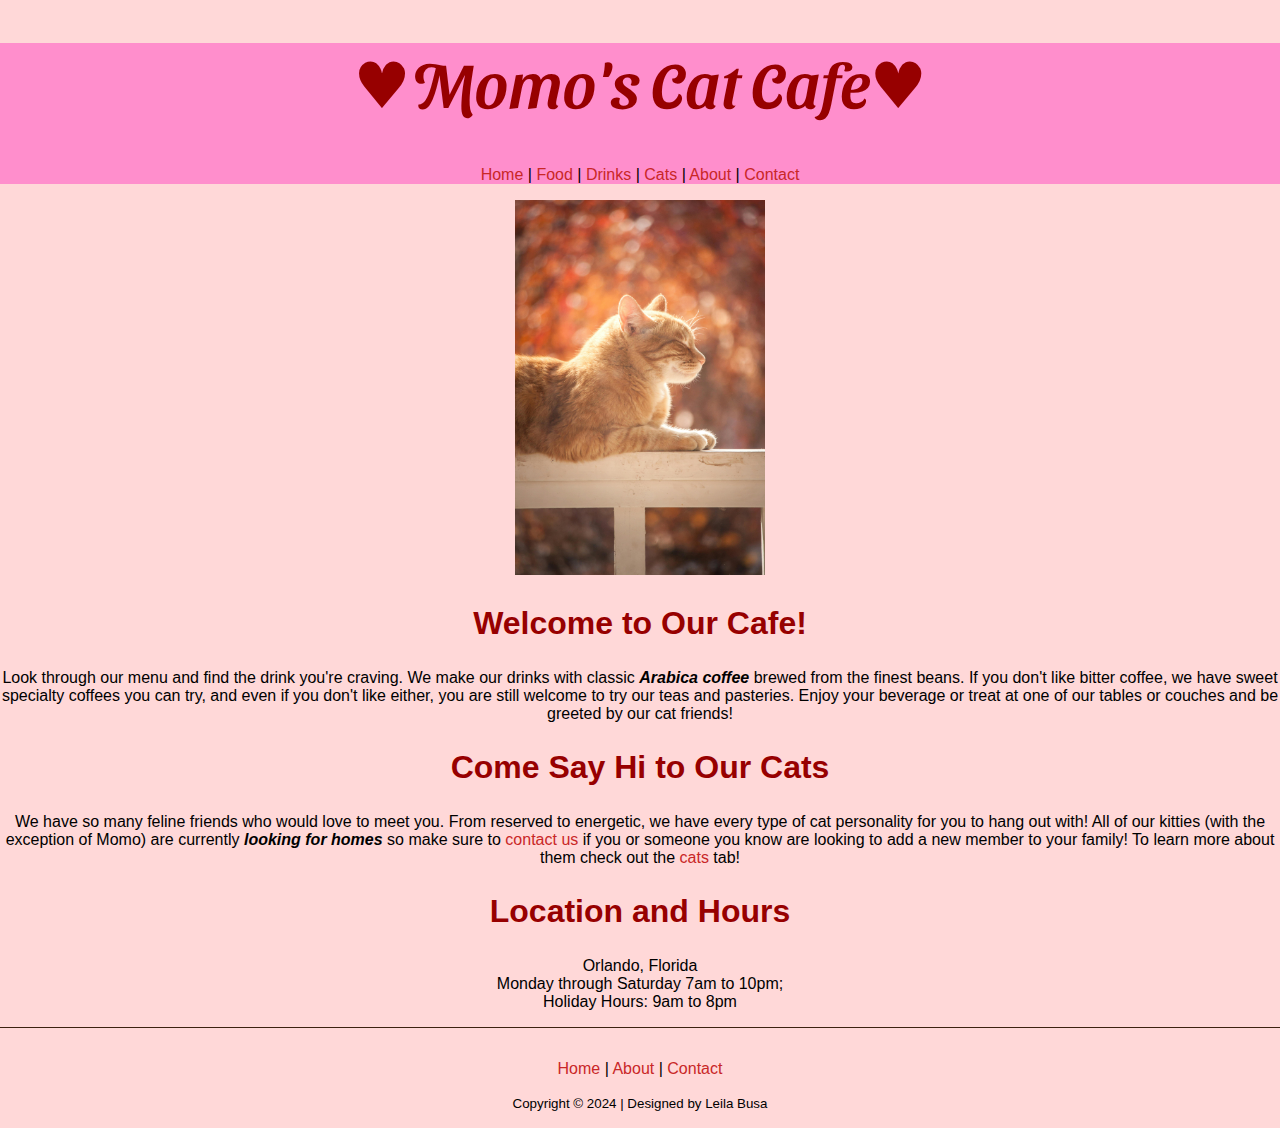
<file: index.html>
<!DOCTYPE html>
<html>
  <head>
    <meta charset="utf-8">
    <title>Momo's Cat Cafe</title>
    <link rel="preconnect" href="https://fonts.googleapis.com">
<link rel="preconnect" href="https://fonts.gstatic.com" crossorigin>
<link href="https://fonts.googleapis.com/css2?family=Sansita+Swashed:wght@300..900&display=swap" rel="stylesheet">
    <link rel="stylesheet"
href="cafestyle.css">
    </head>
<body>
<header>
<h1>&#9829;Momo's Cat Cafe&#9829;</h1>

<nav>
  <p> <a href="index.html">Home</a> | <a href="food.html">Food</a> | <a href="drinks.html">Drinks</a> | <a href="cats.html">Cats</a> | <a href="aboutus.html">About</a> | <a href="contactus.html">Contact</a> </p>
</nav>
</header>
  <img src="images/front-momo.jpg" alt="cat" width="250">

<h2>Welcome to Our Cafe!</h2>
<p>Look through our menu and find the drink you're craving. We make our drinks with classic <strong>Arabica coffee</strong> brewed from the finest beans. If you don't like bitter
  coffee, we have sweet specialty coffees you can try, and even if you don't like either, you are still welcome to try our teas and pasteries. Enjoy your beverage or treat at one of our tables
or couches and be greeted by our cat friends!</p>

<h2>Come Say Hi to Our Cats</h2>
<p>We have so many feline friends who would love to meet you. From reserved to energetic, we have every type of cat personality for you to hang out with! All of our kitties (with the exception of Momo)
  are currently <strong>looking for homes</strong> so make sure to <a href="contactus.html">contact us</a> if you or someone you know are looking to add a new member to your family!
  To learn more about them check out the <a href="cats.html">cats</a> tab!
</p>

<h2>Location and Hours</h2>
<p>Orlando, Florida<br>
Monday through Saturday 7am to 10pm; <br>Holiday Hours: 9am to 8pm</p>


<footer>
  <nav>
    <p> <a href="index.html">Home</a> | <a href="aboutus.html">About</a> | <a href="contactus.html">Contact</a> </p>
    <p><small>Copyright &copy; 2024 | Designed by Leila Busa</small></p>
  </nav>
</footer>

</body>

</html>
</file>
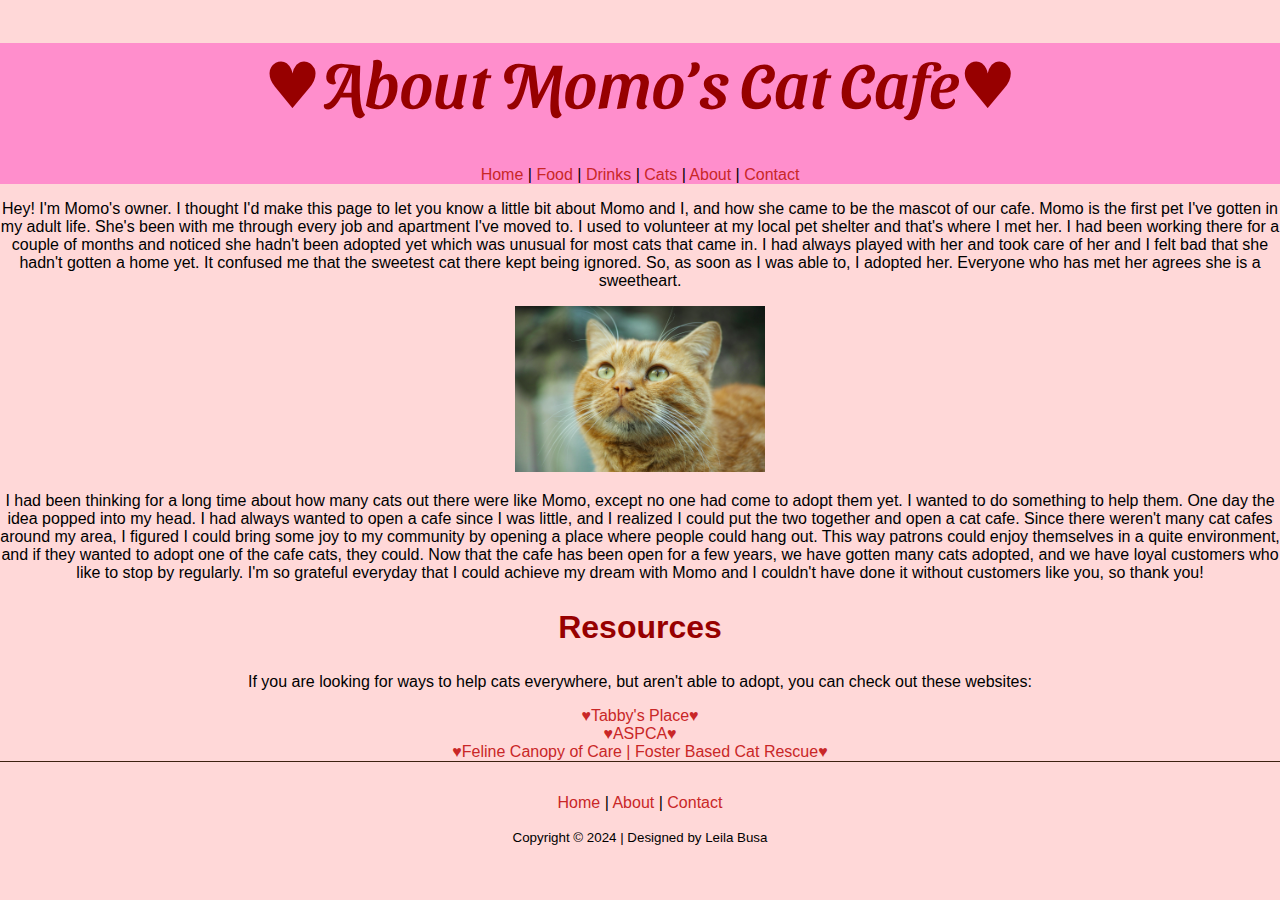
<file: aboutus.html>
<!DOCTYPE html>
<html>
<head>
<meta charset="utf-8">
<title>About</title>
<link rel="preconnect" href="https://fonts.googleapis.com">
<link rel="preconnect" href="https://fonts.gstatic.com" crossorigin>
<link href="https://fonts.googleapis.com/css2?family=Sansita+Swashed:wght@300..900&display=swap" rel="stylesheet">
<link rel="stylesheet"
href="cafestyle.css">
</head>

<body>

<header>
	<h1>&#9829;About Momo&rsquo;s Cat Cafe&#9829;</h1>
	
	<nav>
	  <p> <a href="index.html">Home</a> | <a href="food.html">Food</a> | <a href="drinks.html">Drinks</a> | <a href="cats.html">Cats</a> | <a href="aboutus.html">About</a> | <a href="contactus.html">Contact</a> </p>
	</nav>
	</header>

<p>Hey! I'm Momo's owner. I thought I'd make this page to let you know a little bit about Momo and I, and how she came to be the mascot of our cafe.
	Momo is the first pet I've gotten in my adult life. She's been with me through every job and apartment I've moved to. I used to volunteer at my local pet shelter
	and that's where I met her. I had been working there for a couple of months and noticed she hadn't been adopted yet which was unusual for most cats that came in.
	I had always played with her and took care of her and I felt bad that she hadn't gotten a home yet. It confused me that the sweetest cat there kept being ignored.
	So, as soon as I was able to, I adopted her. Everyone who has met her agrees she is a sweetheart.</p>
	<img src="images/realfrontmomo.jpg" alt="cat" width="250">
<p>I had been thinking for a long time about how many cats out there were like Momo, except no one had come to adopt them yet. I wanted to do something to help them.
	One day the idea popped into my head. I had always wanted to open a cafe since I was little, and I realized I could put the two together and open a cat cafe. Since
	 there weren't many cat cafes around my area, I figured I could bring some joy to my community by opening a place where people could hang out. This
	 way patrons could enjoy themselves in a quite environment, and if they wanted to adopt one of the cafe cats, they could.
	Now that the cafe has been open for a few years, we have gotten many cats adopted, and we have loyal customers who like to stop by regularly. I'm so grateful everyday that I could achieve my dream with Momo and 
I couldn't have done it without customers like you, so thank you!</p>

<h2>Resources</h2>

<p>If you are looking for ways to help cats everywhere, but aren't able to adopt, you can check out these websites:</p>

<ul>
	<li><a href="https://www.tabbysplace.org/" target="_blank">&#9829;Tabby's Place&#9829;</a></li>
	<li><a href="https://www.aspca.org/adopt-pet/adoptable-cats-your-local-shelter" target="_blank">&#9829;ASPCA&#9829;</a></li>
	<li><a href="https://www.fcocinc.org/" target="_blank">&#9829;Feline Canopy of Care | Foster Based Cat Rescue&#9829;</a></li>
</ul>

<footer>
	<nav>
	  <p> <a href="index.html">Home</a> | <a href="aboutus.html">About</a> | <a href="contactus.html">Contact</a> </p>
	  <p><small>Copyright &copy; 2024 | Designed by Leila Busa</small></p>
	</nav>
  </footer>

</body>
</html>
</file>
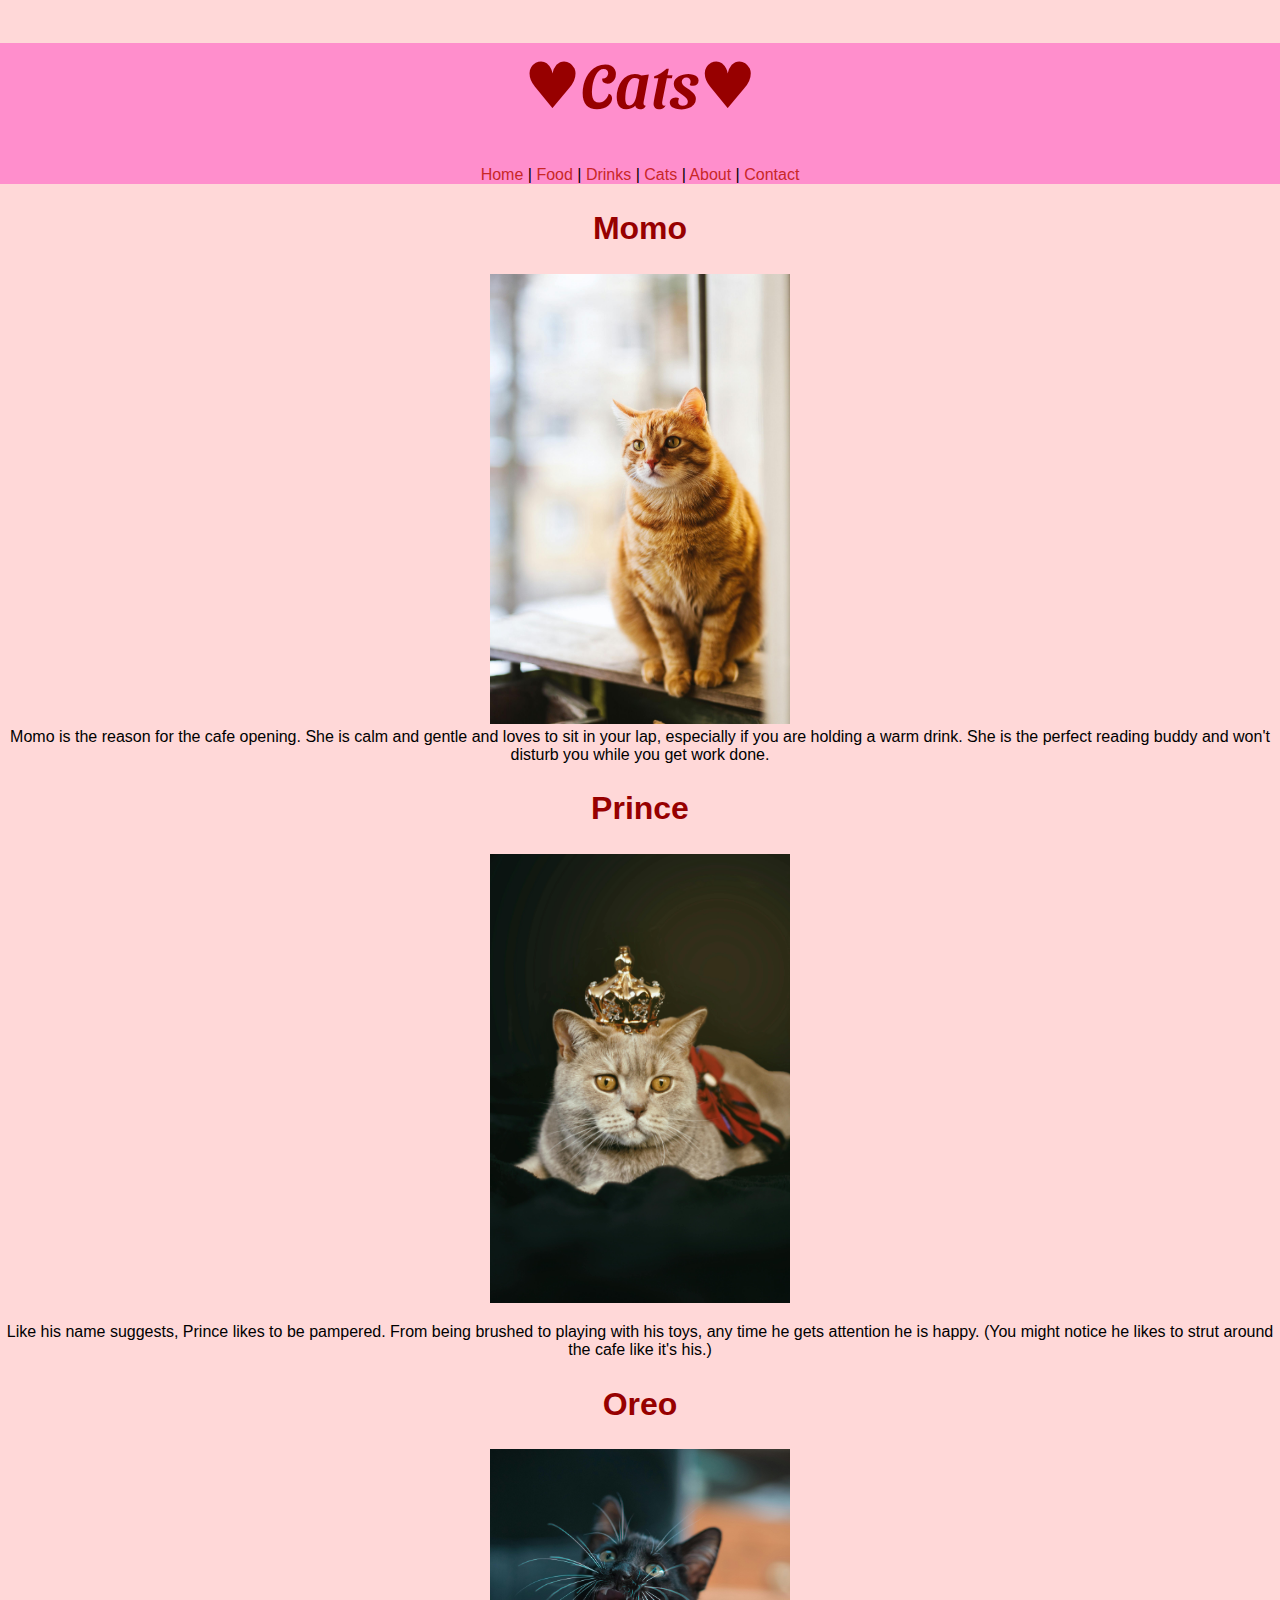
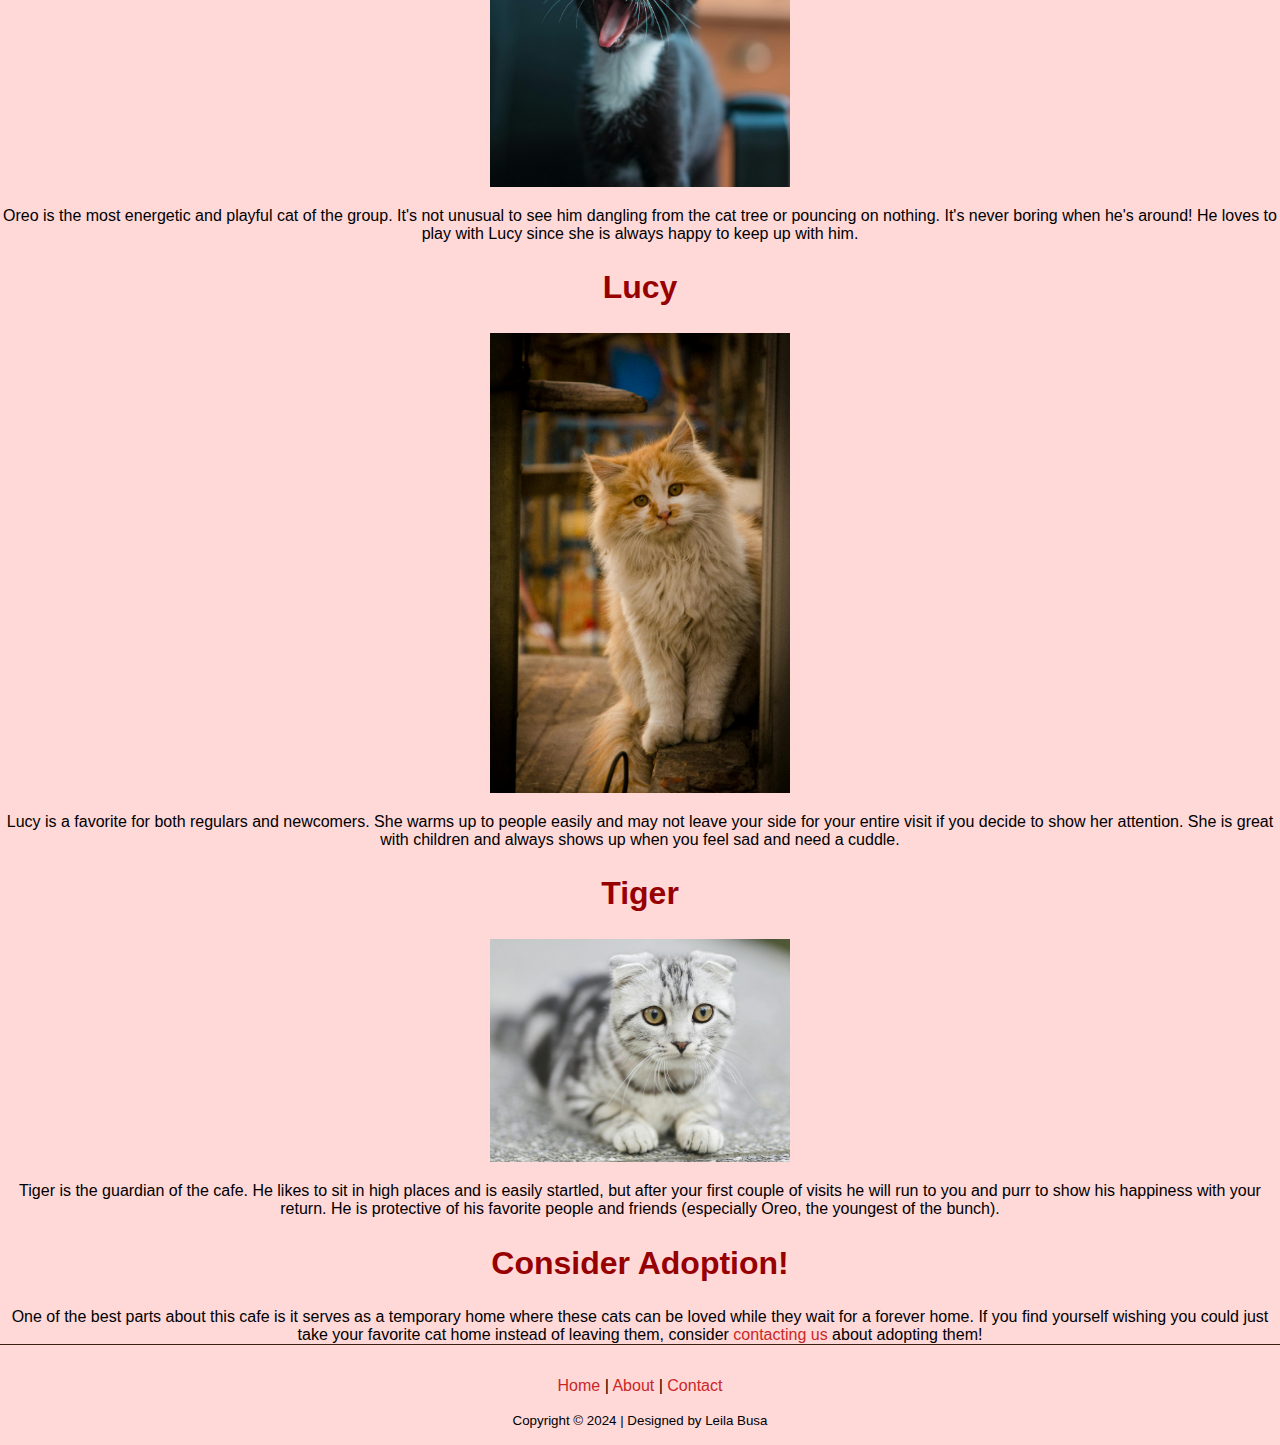
<file: cats.html>
<!DOCTYPE html>
<html>
  <head>
    <meta charset="utf-8">
    <title>Momo's Cat Cafe</title>
    <link rel="preconnect" href="https://fonts.googleapis.com">
<link rel="preconnect" href="https://fonts.gstatic.com" crossorigin>
<link href="https://fonts.googleapis.com/css2?family=Sansita+Swashed:wght@300..900&display=swap" rel="stylesheet">
    <link rel="stylesheet"
href="cafestyle.css">
    </head>
<body>

<header>
  <h1>&#9829;Cats&#9829;</h1>
  
  <nav>
    <p> <a href="index.html">Home</a> | <a href="food.html">Food</a> | <a href="drinks.html">Drinks</a> | <a href="cats.html">Cats</a> | <a href="aboutus.html">About</a> | <a href="contactus.html">Contact</a> </p>
  </nav>
  </header>

<h2>Momo</h2>
<p><img src="images/momo.jpg" alt="orange cat" width="300"><br>
Momo is the reason for the cafe opening. She is calm and gentle and loves to sit in your lap, especially if you are holding a warm drink. She is the perfect reading buddy and won't disturb you while you get work done.</p>

<h2>Prince</h2>
<img src="images/prince.jpg" alt="gray cat" width="300">
<p>Like his name suggests, Prince likes to be pampered. From being brushed to playing with his toys, any time he gets attention he is happy. (You might notice he likes to strut around the cafe like it's his.)</p>

<h2>Oreo</h2>
<img src="images/oreo.jpg" alt="tuxedo cat" width="300">
<p>Oreo is the most energetic and playful cat of the group. It's not unusual to see him dangling from the cat tree or pouncing on nothing. It's never boring when he's around! He loves to play with Lucy since she is always happy to keep up with him.</p>

<h2>Lucy</h2>
<img src="images/lucy.jpg" alt="orange cat" width="300">
<p>Lucy is a favorite for both regulars and newcomers. She warms up to people easily and may not leave your side for your entire visit if you decide to show her attention. She is great with children and always shows up when you feel sad and need a cuddle.</p>

<h2>Tiger</h2>
<img src="images/tiger.jpg" alt="white cat" width="300">
<p>Tiger is the guardian of the cafe. He likes to sit in high places and is easily startled, but after your first couple of visits he will run to you and purr to show his happiness with your return. He is protective of his favorite people and friends (especially Oreo, the youngest of the bunch).</p>

<h2>Consider Adoption!</h2>
One of the best parts about this cafe is it serves as a temporary home where these cats can be loved while they wait for a forever home. If you find yourself wishing you could just take your favorite cat home instead of leaving them,
consider <a href="contactus.html">contacting us</a> about adopting them! 

<footer>
  <nav>
    <p> <a href="index.html">Home</a> | <a href="aboutus.html">About</a> | <a href="contactus.html">Contact</a> </p>
    <p><small>Copyright &copy; 2024 | Designed by Leila Busa</small></p>
  </nav>
</footer>

</body>

</html>
</file>
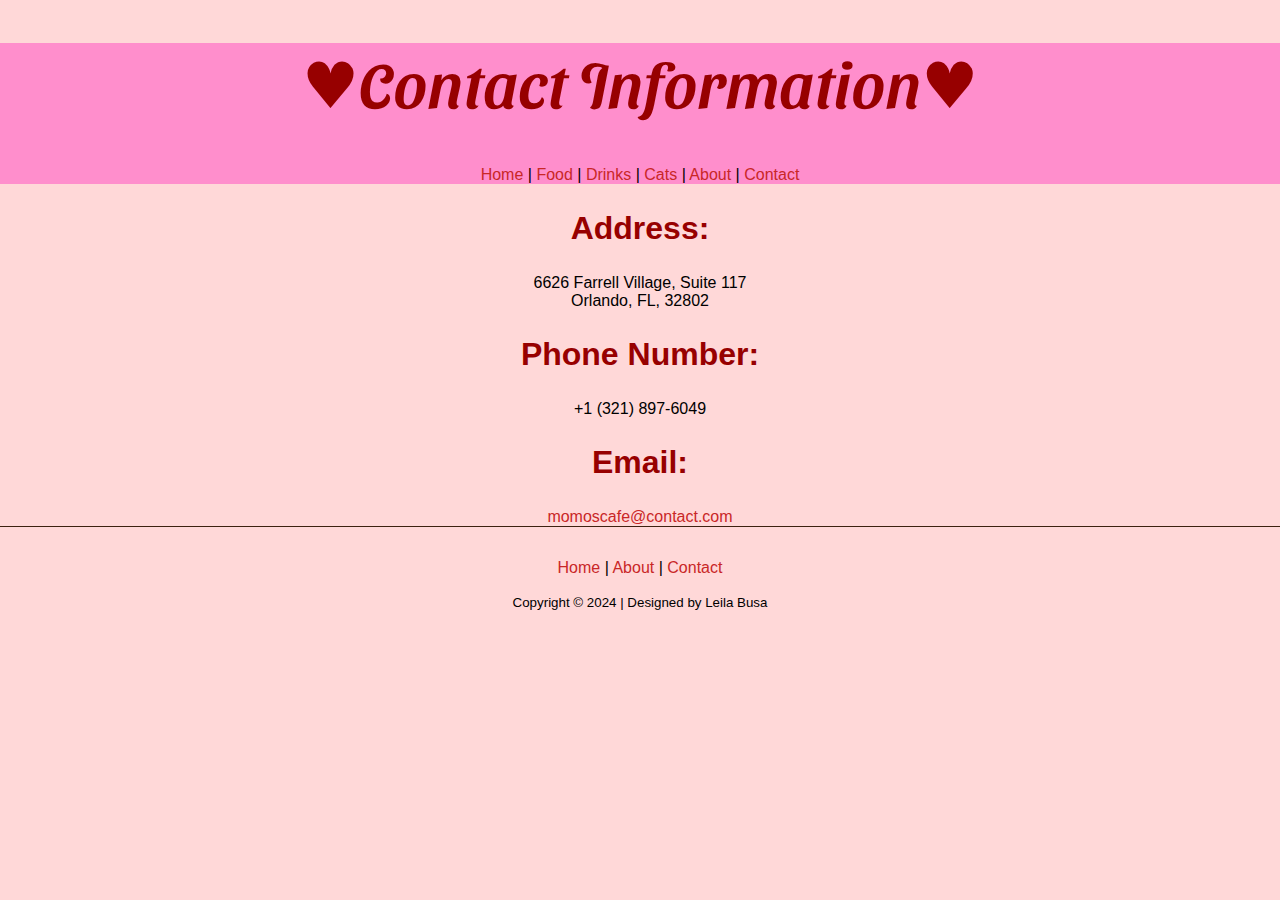
<file: contactus.html>
<!DOCTYPE html>
<html>
<head>
<meta charset="utf-8">
<title>Contact Us</title>
<link rel="preconnect" href="https://fonts.googleapis.com">
<link rel="preconnect" href="https://fonts.gstatic.com" crossorigin>
<link href="https://fonts.googleapis.com/css2?family=Sansita+Swashed:wght@300..900&display=swap" rel="stylesheet">
<link rel="stylesheet"
href="cafestyle.css">
</head>
<body>


<header>
	<h1>&#9829;Contact Information&#9829;</h1>
	
	<nav>
	  <p> <a href="index.html">Home</a> | <a href="food.html">Food</a> | <a href="drinks.html">Drinks</a> | <a href="cats.html">Cats</a> | <a href="aboutus.html">About</a> | <a href="contactus.html">Contact</a> </p>
	</nav>
	</header>

<h2>Address:</h2>

<p>6626 Farrell Village, Suite 117<br>
	 Orlando, FL, 32802</p>

<h2>Phone Number:</h2>

<p>+1 (321) 897-6049</p>

<h2>Email:</h2>

<a href="mailto:momoscafe@contact.com">momoscafe@contact.com</a>


<footer>
	<nav>
	  <p> <a href="index.html">Home</a> | <a href="aboutus.html">About</a> | <a href="contactus.html">Contact</a> </p>
	  <p><small>Copyright &copy; 2024 | Designed by Leila Busa</small></p>
	</nav>
  </footer>
  
</body>
</html>
</file>
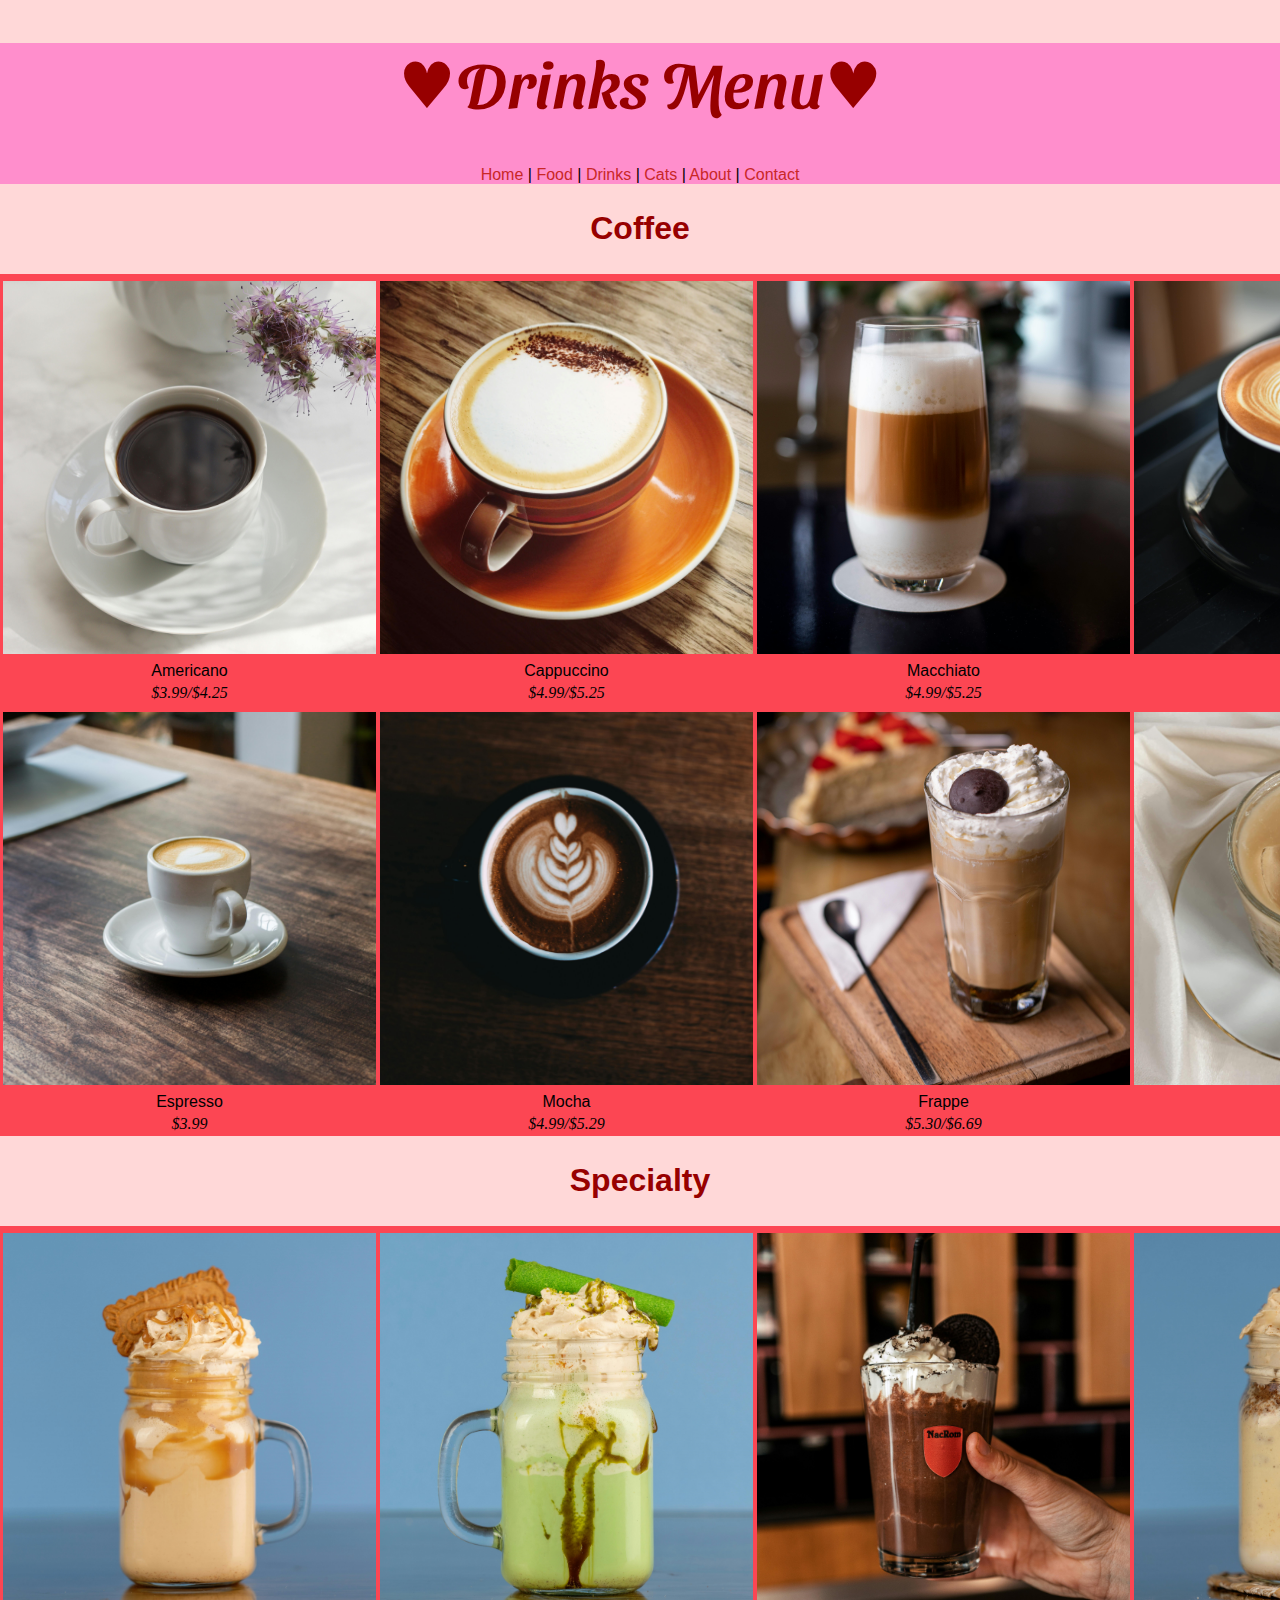
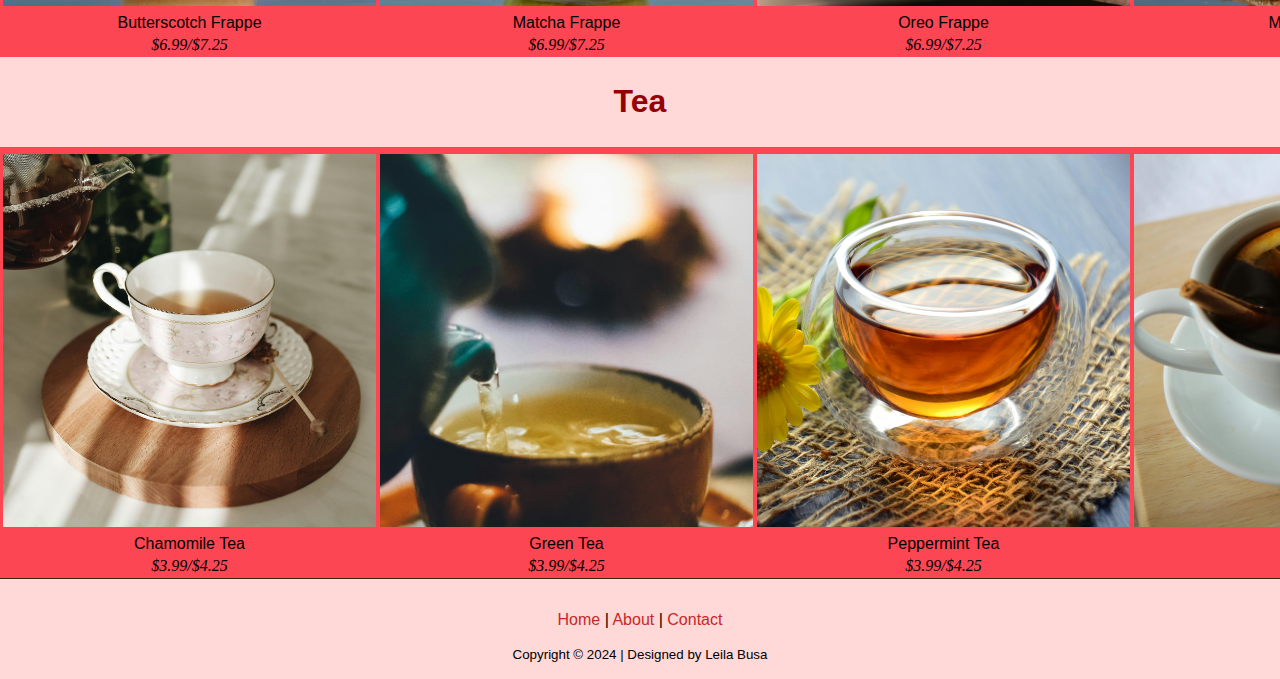
<file: drinks.html>
<!DOCTYPE html>
<html>
  <head>
    <meta charset="utf-8">
    <title>Drinks Menu</title>
    <link rel="preconnect" href="https://fonts.googleapis.com">
<link rel="preconnect" href="https://fonts.gstatic.com" crossorigin>
<link href="https://fonts.googleapis.com/css2?family=Sansita+Swashed:wght@300..900&display=swap" rel="stylesheet">
    <link rel="stylesheet"
href="cafestyle.css">
    </head>
<body>


<header>
  <h1>&#9829;Drinks Menu&#9829;</h1>
  
  <nav>
    <p> <a href="index.html">Home</a> | <a href="food.html">Food</a> | <a href="drinks.html">Drinks</a> | <a href="cats.html">Cats</a> | <a href="aboutus.html">About</a> | <a href="contactus.html">Contact</a> </p>
  </nav>
  </header>

<h2>Coffee</h2>

<table>
  <tr>
    <th></th>
    <th></th>
    <th></th>
    <th></th>
  </tr>
  <tr>
    <td><img src="images/americano.jpg" alt="americano" width="373"></td>
    <td><img src="images/cappuccino.jpg" alt="cappuccino" width="373"></td>
    <td><img src="images/macchiato.jpg" alt="macchiato" width="373"></td>
    <td><img src="images/latte.jpg" alt="latte" width="373"></td>
  </tr> 
  <tr>
    <td>Americano</td>
    <td>Cappuccino</td>
    <td>Macchiato</td>
    <td>Latte</td>
  </tr>
  <tr>
    <td><span class="price">&#36;3.99/&#36;4.25</span></td>
    <td><span class="price">&#36;4.99/&#36;5.25</span></td>
    <td><span class="price">&#36;4.99/&#36;5.25</span></td>
    <td><span class="price">&#36;4.40/&#36;4.89</span></td>
  </tr>
  </table>

  <table>
    <tr>
      <th></th>
      <th></th>
      <th></th>
      <th></th>
    </tr>
    <tr>
      <td><img src="images/espresso.jpg" alt="espresso" width="373"></td>
      <td><img src="images/mocha.jpg" alt="mocha" width="373"></td>
      <td><img src="images/frappe.jpg" alt="frappe" width="373"></td>
      <td><img src="images/iced.jpg" alt="iced coffee" width="373"></td>
    </tr> 
    <tr>
      <td>Espresso</td>
      <td>Mocha</td>
      <td>Frappe</td>
      <td>Iced Coffee</td>
    </tr>
    <tr>
      <td><span class="price">&#36;3.99</span></td>
      <td><span class="price">&#36;4.99/&#36;5.29</span></td>
      <td><span class="price">&#36;5.30/&#36;6.69</span></td>
      <td><span class="price">&#36;4.99/&#36;5.25</span></td>
    </tr>
    </table>

<h2>Specialty</h2>
<table>
  <tr>
    <th></th>
    <th></th>
    <th></th>
    <th></th>
  </tr>
  <tr>
    <td><img src="images/butterfrappe.jpg" alt="butterscotch frappe" width="373"></td>
    <td><img src="images/matchafrappe.jpg" alt="matcha frappe" width="373"></td>
    <td><img src="images/oreofrappe.jpg" alt="oreo frappe" width="373"></td>
    <td><img src="images/mangofrappe.jpg" alt="mango frappe" width="373"></td>
  </tr> 
  <tr>
    <td>Butterscotch Frappe</td>
    <td>Matcha Frappe</td>
    <td>Oreo Frappe</td>
    <td>Mango Frappe</td>
  </tr>
  <tr>
    <td><span class="price">&#36;6.99/&#36;7.25</span></td>
    <td><span class="price">&#36;6.99/&#36;7.25</span></td>
    <td><span class="price">&#36;6.99/&#36;7.25</span></td>
    <td><span class="price">&#36;6.99/&#36;7.25</span></td>
  </tr>
  </table>

<h2>Tea</h2>
<table>
  <tr>
    <th></th>
    <th></th>
    <th></th>
    <th></th>
  </tr>
  <tr>
    <td><img src="images/peppermint.jpg" alt="peppermint tea" width="373"></td>
    <td><img src="images/green.jpg" alt="green tea" width="373"></td>
    <td><img src="images/chamomile.jpg" alt="chamomile tea" width="373"></td>
    <td><img src="images/chai.jpg" alt="chai" width="373"></td>
  </tr> 
  <tr>
    <td>Chamomile Tea</td>
    <td>Green Tea</td>
    <td>Peppermint Tea</td>
    <td>Chai</td>
  </tr>
  <tr>
    <td><span class="price">&#36;3.99/&#36;4.25</span></td>
    <td><span class="price">&#36;3.99/&#36;4.25</span></td>
    <td><span class="price">&#36;3.99/&#36;4.25</span></td>
    <td><span class="price">&#36;3.99/&#36;4.25</span></td>
  </tr>
  </table>

  <footer>
    <nav>
      <p> <a href="index.html">Home</a> | <a href="aboutus.html">About</a> | <a href="contactus.html">Contact</a> </p>
      <p><small>Copyright &copy; 2024 | Designed by Leila Busa</small></p>
    </nav>
  </footer>

</body>

</html>
</file>
<file: cafestyle.css>
body {
      margin: 0 0;
      font-family: sans-serif;
      text-align: center;
      background: #ffd8d8 no-repeat center 100px fixed;
      font-weight: 400;
      }
      header {
        background-color: #ff8ecc;
        text-align: center;
      }
      h1, .sansita-swashed-titletext {
        color: #970000;
        font-size: 4em;
        text-align: center;
        font-family: "Sansita Swashed", system-ui;
          font-optical-sizing: auto;
          font-weight: 500;
          font-style: normal;
        }
        h2 {
        color: #970000;
        font-size: 2em;
        text-align: center;
        }
    a {
      text-decoration: none;
    }
    a:link {
      color: rgb(201, 39, 39);
    }
    a:visited {
      color: #7d0400f7;
    }
    a:focus, a:hover {
      color: #eb1717;
      background-color: #fff0f9;
    }
    a:active {
      color: #eb1717;
      background-color: #fff0f9;
    }
    table, td, th {
      background-color: #fc4653;
    }
    strong {
      font-style: italic;
    }
    ul {
      list-style-type: none;
      margin: 0;
      padding: 0;
    }
    .price {
      font-family: Georgia, serif;
      font-style: italic;
    }
    footer {
      border-top: 1px solid #371b09f7;
      text-align: center;
      padding-top: 1em;
      background-color: #ffd8d8;
    }
</file>
